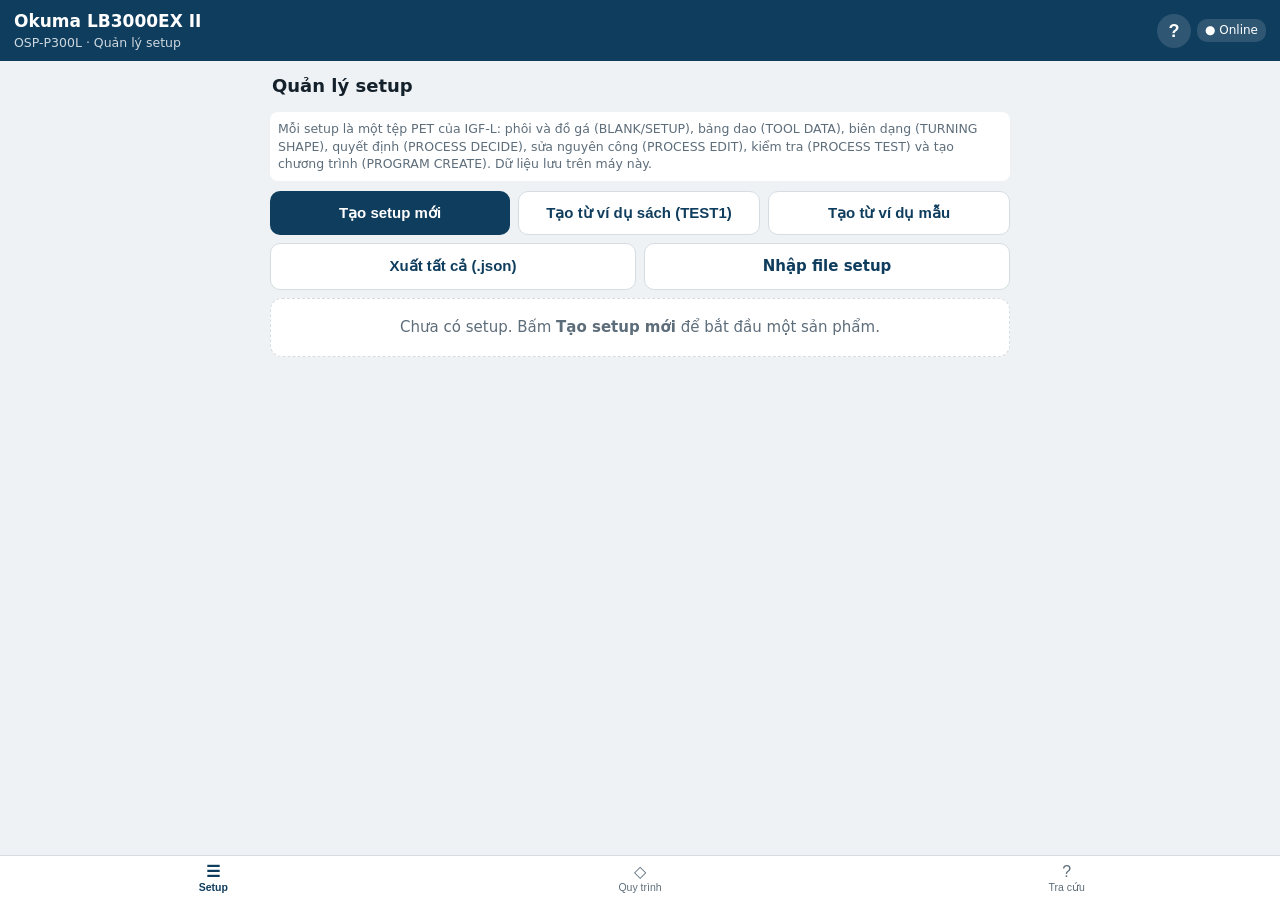
<file: index.html>
<!doctype html>
<html lang="vi">
<head>
<meta charset="utf-8">
<meta name="viewport" content="width=device-width,initial-scale=1,viewport-fit=cover">
<meta name="theme-color" content="#0f3d5e">
<meta name="description" content="Lập trình CNC cho máy tiện Okuma LB3000EX II – OSP-P300L, quy trình IGF: thiết lập, phôi, biên dạng, nguyên công, mô phỏng, xuất mã">
<link rel="manifest" href="./manifest.webmanifest">
<link rel="icon" href="./icon.svg" type="image/svg+xml">
<link rel="apple-touch-icon" href="./icon-192.png">
<title>Okuma LB3000EX II – Lập trình CNC</title>
<link rel="stylesheet" href="./style.css">
</head>
<body>
<header class="bar">
  <div class="ttl"><b id="headTitle">Okuma LB3000EX II</b><small id="headSub">OSP-P300L · Quản lý setup</small></div>
  <div class="baracts">
    <button type="button" id="btnSupport" class="helpbtn" aria-label="Hỗ trợ">?</button>
    <span id="netState" class="pill">●</span>
  </div>
</header>

<main>
  <section id="v-setup" class="view on">
    <div class="rowh"><h2>Quản lý setup</h2><span id="setupCount" class="muted"></span></div>
    <p class="hint">Mỗi setup là một tệp PET của IGF-L: phôi và đồ gá (BLANK/SETUP), bảng dao (TOOL DATA), biên dạng (TURNING SHAPE), quyết định (PROCESS DECIDE), sửa nguyên công (PROCESS EDIT), kiểm tra (PROCESS TEST) và tạo chương trình (PROGRAM CREATE). Dữ liệu lưu trên máy này.</p>
    <div class="btns">
      <button type="button" id="setupNew" class="b1">Tạo setup mới</button>
      <button type="button" id="setupTest1" class="b2">Tạo từ ví dụ sách (TEST1)</button>
      <button type="button" id="setupSample" class="b2">Tạo từ ví dụ mẫu</button>
    </div>
    <div class="btns">
      <button type="button" id="setupExportAll" class="b2">Xuất tất cả (.json)</button>
      <label class="b2 file">Nhập file setup<input id="setupImport" type="file" accept=".json,application/json"></label>
    </div>
    <div id="setupEmpty" class="empty">Chưa có setup. Bấm <b>Tạo setup mới</b> để bắt đầu một sản phẩm.</div>
    <ul id="setupList" class="ops"></ul>
  </section>

  <section id="v-flow" class="view">
    <div class="rowh"><h2 id="flowName">Quy trình IGF</h2><button type="button" id="flowToSetup" class="b2">Danh sách</button></div>
    <div id="flowEmpty" class="empty">Chưa mở setup. Vào <b>Setup</b> để tạo mới, mở hoặc sao chép một sản phẩm.</div>
    <div id="flowWork" hidden>
      <div class="igfsteps" id="flowSteps"></div>
      <div class="btns flownav">
        <button type="button" id="flowBack" class="b2">← Trước</button>
        <button type="button" id="flowNext" class="b1">Tiếp →</button>
      </div>
      <div id="igfRoot"></div>
    </div>
  </section>

  <section id="v-help" class="view">
    <h2>Tra cứu mã OSP-P300L</h2>
    <div id="helpBody"></div>
  </section>
</main>

<nav class="tabs">
  <button type="button" data-v="v-setup" class="on"><i>☰</i>Setup</button>
  <button type="button" data-v="v-flow"><i>◇</i>Quy trình</button>
  <button type="button" data-v="v-help"><i>?</i>Tra cứu</button>
</nav>

<button id="fab" class="fab" aria-label="Thêm nguyên công" hidden>＋</button>

<div id="sheet" class="sheet" hidden>
  <div class="sheetin">
    <div class="sheeth"><b id="sheetTitle">Thêm nguyên công</b><button id="sheetClose" aria-label="Đóng">✕</button></div>
    <div id="sheetBody"></div>
  </div>
</div>
<div id="support" class="sheet" hidden>
  <div class="sheetin" id="supportIn">
    <div class="sheeth"><b>Hỗ trợ</b><button type="button" id="supportClose" aria-label="Đóng">✕</button></div>
    <div id="warnTop" class="danger">
      ⚠ <b>BẮT BUỘC:</b> chương trình phải được kiểm tra bằng <b>chạy thử không phôi (dry run)</b>, override thấp, từng block (single block) hoặc <b>mô phỏng trên máy</b> trước khi cắt. Ứng dụng chỉ hỗ trợ soạn thảo – người vận hành chịu trách nhiệm kiểm tra.
    </div>
    <div id="offlineGet" class="offlineget">
      <b class="offh">Chạy không cần mạng</b>
      <div id="offlineBtns">
        <a class="offdl" id="btnOfflineHtml" href="./download/okuma-app-offline.html" download="okuma-app-offline.html">Tải bản chạy offline</a>
        <a class="offzip" id="btnOfflineZip" href="./download/okuma-app-offline.zip" download="okuma-app-offline.zip">Tải gói zip</a>
        <p class="small">Một tệp HTML: mở trực tiếp, không cần mạng và không cần máy chủ. Dữ liệu vẫn lưu trong trình duyệt của máy này.
        <b>Android:</b> tải về, rồi mở bằng Chrome hoặc trình quản lý tệp.
        <b>iPhone:</b> nếu Safari mở luôn trang, bấm Chia sẻ → Lưu vào Tệp, rồi mở tệp đó bằng Safari.
        <b>Windows/Mac:</b> nháy đúp tệp HTML.
        Bản đã <b>thêm vào màn hình chính</b> (Add to Home Screen) cũng chạy offline sau lần mở đầu.</p>
      </div>
    </div>
    <h3>Quy trình IGF-L (7 bước trong tệp PET)</h3>
    <p class="small">Sách hướng dẫn LE32-239-R1 (5/2023) và sách tham chiếu LE32-238-R1 (8/2023). Số trang là trang in.</p>
    <ol class="guide">
      <li><b>Phôi và đồ gá</b> (BLANK/SETUP) — vật liệu, ROUND BAR / FREE / UNIFORM STOCK, OD, LENGTH, BLANK ID, mốc Z, G50; tờ 1 SPINDLE (kẹp, chấu); tờ CENTER. LE32-239 P-17–19, LE32-238 P-84–95.</li>
      <li><b>Bảng dao</b> (TOOL DATA) — loại dao, TOOL ANGLE, EDGE ANGLE, PROCESS KIND, T No., OFFSET No. Ví dụ sách: T1 thô 80°/5, T2 tinh 55°/3. LE32-239 P-13.</li>
      <li><b>Biên dạng tiện</b> (TURNING SHAPE) — Studio v32: phôi, NGOÀI và LỖ TRONG, 2D/3D. Nút ĐƯA VÀO OSP ghi vào quy trình. LE32-239 P-20–38, LE32-238 P-96.</li>
      <li><b>Quyết định</b> (PROCESS DECIDE) — PATTERN rồi F7 EXECUTE. Sửa MACHINING TYPE, dao TOOL DATA, đoạn phần tử (SHAPE SELECT) và hướng cắt ← Z− / → Z+ / ↓ X− / ↑ X+. LE32-239 P-39–44, LE32-238 P-170 và P-256.</li>
      <li><b>Sửa nguyên công</b> (PROCESS EDIT) — chèn, xóa, đảo, sao chép, sửa chế độ cắt. LE32-239 P-45–46, LE32-238 P-210.</li>
      <li><b>Kiểm tra</b> (PROCESS TEST) — chạy hoạt hình đường dao. LE32-239 P-47–48, LE32-238 P-201.</li>
      <li><b>Tạo chương trình</b> (PROGRAM CREATE) — FILE NAME (16 ký tự), DDT FILE, PROGRAM NAME (O + 8 ký tự), rồi tải .MIN. LE32-239 P-49–50, LE32-238 P-299.</li>
    </ol>
    <p class="small">Màn Quản lý setup tương ứng thao tác tệp: F3 NEW FILE, F2 EDIT, F5 COPY, F6 RENAME, F7 DELETE (LE32-239 P-14–16). Dao đăng ký trên NC trước khi mở tệp (mục 3-2). Ụ tiến/lùi là nguyên công TS ADVANCE / TS RETRACT (LE32-238 P-368).</p>
  </div>
</div>
<div id="toast" class="toast"></div>
<script src="./gen.js"></script>
<script src="./sim3d.js"></script>
<script src="./ui.js"></script>
</body>
</html>
</file>
<file: style.css>
:root{--bg:#eef2f5;--card:#fff;--ink:#14212b;--mut:#5d6d7a;--pri:#0f3d5e;--acc:#e8750a;--red:#c62828;--ok:#2e7d32;--line:#d5dde3}
*{box-sizing:border-box}
html,body{margin:0;background:var(--bg);color:var(--ink);font:15px/1.4 system-ui,-apple-system,"Segoe UI",Roboto,sans-serif;-webkit-text-size-adjust:100%}
html{scroll-padding-top:64px;scroll-padding-bottom:72px}
.bar{position:sticky;top:0;z-index:5;background:var(--pri);color:#fff;display:flex;align-items:center;justify-content:space-between;gap:8px;padding:10px 14px;padding-top:max(10px,env(safe-area-inset-top))}
.ttl{min-width:0;flex:1}
.ttl b{display:block;font-size:17px;max-width:100%;overflow:hidden;text-overflow:ellipsis;white-space:nowrap}.ttl small{opacity:.8;display:block;max-width:100%;overflow:hidden;text-overflow:ellipsis;white-space:nowrap}
.baracts{display:flex;align-items:center;gap:6px;flex:0 0 auto}
.helpbtn{width:34px;height:34px;border:0;border-radius:17px;background:#ffffff22;color:#fff;font-size:18px;font-weight:700;line-height:34px;padding:0}
.pill{font-size:12px;padding:3px 8px;border-radius:10px;background:#ffffff22}
.danger{background:#fff3e0;border-left:5px solid var(--red);color:#5a1a00;padding:8px 36px 8px 10px;margin:8px;border-radius:8px;position:relative;font-size:13.5px}
.danger.slim{margin:6px 0 10px;padding-right:10px}
.danger.mini{padding-right:10px}
.saferemind{margin:6px 0 8px;padding:6px 8px;border-radius:8px;background:#fff3e0;border-left:4px solid var(--red);color:#5a1a00;font-size:12.5px}
#support .danger{margin:0 0 10px;padding-right:10px}
#support .offlineget{margin:0 0 12px}
.guide{margin:0 0 8px;padding-left:18px}
.guide li{margin:5px 0}
main{padding:0 10px 90px}
.view{display:none}.view.on{display:block}
h2{font-size:18px;margin:12px 2px 8px}h3{margin:18px 2px 8px;font-size:16px}
.rowh{display:flex;align-items:center;justify-content:space-between;gap:8px}
.muted{color:var(--mut)}.small{font-size:12.5px}
.empty{background:var(--card);border:1px dashed var(--line);border-radius:12px;padding:18px;text-align:center;color:var(--mut)}
.ops{list-style:none;margin:0;padding:0}
.op{background:var(--card);border-radius:12px;margin:8px 0;padding:10px 10px 8px;box-shadow:0 1px 2px #0001;border-left:5px solid var(--pri)}
.op.off{opacity:.5}.op.err{border-left-color:var(--red)}.op.wrn{border-left-color:var(--acc)}
.op.tail{border-left-color:#6a1b9a}
.oph{display:flex;gap:8px;align-items:flex-start}
.opn{min-width:26px;height:26px;border-radius:13px;background:var(--pri);color:#fff;display:flex;align-items:center;justify-content:center;font-size:13px}
.opt{flex:1}.opt b{display:block}.opt small{color:var(--mut)}
.opw{font-size:12.5px;margin:6px 0 0;padding:0;list-style:none}
.opw li{padding:2px 0}.opw .err{color:var(--red)}.opw .warn{color:#a04b00}.opw .info{color:var(--mut)}
.opb{display:flex;gap:6px;margin-top:8px;flex-wrap:wrap}
.opb button{flex:1;min-width:44px;border:1px solid var(--line);background:#f7f9fa;border-radius:8px;padding:7px 4px;font-size:14px}
.tstate{font-size:11.5px;padding:1px 6px;border-radius:8px;background:#f3e5f5;color:#6a1b9a;margin-left:4px}
.fab{position:fixed;right:18px;bottom:84px;width:58px;height:58px;border-radius:29px;border:0;background:var(--acc);color:#fff;font-size:30px;box-shadow:0 3px 8px #0004;z-index:6}
.sumwarn{margin:10px 0}
.tabs{position:fixed;bottom:0;left:0;right:0;display:flex;background:#fff;border-top:1px solid var(--line);padding-bottom:env(safe-area-inset-bottom);z-index:7}
.tabs button{flex:1;border:0;background:none;padding:6px 0 7px;font-size:10.5px;color:var(--mut)}
.tabs button i{display:block;font-style:normal;font-size:16px}
.tabs button.on{color:var(--pri);font-weight:600}
.form{background:var(--card);border-radius:12px;padding:10px}
.fld{display:block;margin:0 0 10px}
.fld>span{display:block;font-size:13px;color:var(--mut);margin-bottom:3px}
.fld input,.fld select,.fld textarea{width:100%;font-size:16px;padding:9px 10px;border:1px solid var(--line);border-radius:8px;background:#fff;color:var(--ink)}
.fld textarea{min-height:110px;font-family:ui-monospace,Menlo,Consolas,monospace}
.chk{display:flex;gap:10px;align-items:center;margin:4px 0 12px;font-size:14.5px}
.chk input{width:22px;height:22px}
.grid2{display:grid;grid-template-columns:1fr 1fr;gap:0 10px}
.pts{width:100%;border-collapse:collapse;font-size:14px}
.pts th{font-size:12px;color:var(--mut);font-weight:500;text-align:left}
.pts td{padding:2px}
.pts input,.pts select{width:100%;font-size:15px;padding:7px 5px;border:1px solid var(--line);border-radius:6px}
.pts button{border:0;background:#fde;border-radius:6px;padding:7px 9px}
.btns{display:flex;gap:8px;flex-wrap:wrap;margin:8px 0}
.btns.sticky{position:sticky;top:58px;z-index:3;background:var(--bg);padding:4px 0}
.b1,.b2{flex:1;min-width:30%;border:0;border-radius:10px;padding:12px 8px;font-size:15px;font-weight:600;text-align:center}
.b1{background:var(--pri);color:#fff}.b2{background:#fff;color:var(--pri);border:1px solid var(--line)}
.b2.red{color:var(--red)}
.file input{display:none}
.fname{display:flex;align-items:center;gap:6px;margin:6px 0}
.fname label{flex:1;display:flex;gap:6px;align-items:center;font-size:14px}
.fname input{flex:1;font-size:16px;padding:8px;border:1px solid var(--line);border-radius:8px}
.code{background:#0d1b24;color:#d7e7f1;border-radius:10px;padding:10px;font:12.5px/1.45 ui-monospace,Menlo,Consolas,monospace;white-space:pre;overflow:auto;max-height:none;counter-reset:ln}
.code .ln{display:block}
.code .ln:before{counter-increment:ln;content:counter(ln);display:inline-block;width:3.2em;color:#5b7385;text-align:right;margin-right:10px}
.code .cmt{color:#8fbf8f}.code .hl{background:#e8750a33}.code .nat{color:#ffcc66}.code .tl{color:#7fd3ff;font-weight:700}
.wlist{list-style:none;padding:0;margin:0 0 10px;font-size:13px}
.wlist li{background:#fff;border-radius:8px;padding:6px 8px;margin:4px 0;border-left:4px solid var(--acc)}
.wlist li.err{border-left-color:var(--red)}.wlist li.info{border-left-color:#90a4ae}
.cvwrap{background:#fff;border-radius:12px;padding:6px;margin:8px 0}
.cvt{font-size:12.5px;color:var(--mut);margin:2px 4px 4px}
canvas{width:100%;height:auto;display:block;touch-action:manipulation}
#prevSel{max-width:55%;font-size:14px;padding:6px;border-radius:8px;border:1px solid var(--line)}
.legend{display:flex;flex-wrap:wrap;gap:6px;font-size:12px}
.lg{padding:2px 8px;border-radius:8px;background:#fff}
.lg:before{content:"";display:inline-block;width:12px;height:3px;margin-right:5px;vertical-align:middle}
.lg.p:before{background:#1565c0}.lg.r:before{background:#9aa9b5}.lg.c:before{background:#c62828}.lg.h:before{background:#e8750a}.lg.t:before{background:#6a1b9a}.lg.f:before{background:#2e7d32}
.sheet{position:fixed;inset:0;background:#0007;z-index:20;display:flex;align-items:flex-end}
.sheet[hidden]{display:none}
.sheetin{background:var(--bg);width:100%;max-height:92vh;overflow:auto;border-radius:16px 16px 0 0;padding:0 12px 24px}
.sheeth{position:sticky;top:0;background:var(--bg);display:flex;justify-content:space-between;align-items:center;padding:12px 2px;z-index:2;border-bottom:1px solid var(--line)}
.sheeth b{font-size:17px}.sheeth button{border:0;background:#fff;border-radius:16px;width:34px;height:34px;font-size:16px}
.grp{font-size:13px;color:var(--mut);margin:14px 2px 6px;text-transform:uppercase;letter-spacing:.04em}
.typegrid{display:grid;grid-template-columns:1fr 1fr;gap:8px}
.typebtn{background:#fff;border:1px solid var(--line);border-radius:12px;padding:12px 8px;text-align:left;font-size:14px;min-height:62px}
.typebtn i{font-style:normal;font-size:20px;display:block;color:var(--pri)}
.hint{font-size:12.5px;color:var(--mut);background:#fff;border-radius:8px;padding:8px;margin:6px 0 10px}
.toast{position:fixed;left:50%;bottom:90px;transform:translateX(-50%);background:#222;color:#fff;padding:9px 16px;border-radius:20px;font-size:14px;opacity:0;transition:.25s;pointer-events:none;z-index:30}
.toast.on{opacity:.95}
.htab{width:100%;border-collapse:collapse;background:#fff;border-radius:10px;overflow:hidden;font-size:13px;margin-bottom:12px}
.htab td,.htab th{border-bottom:1px solid var(--line);padding:6px;vertical-align:top;text-align:left}
.htab code{font-weight:700;color:var(--pri);white-space:nowrap}
.bd{font-size:11px;padding:1px 6px;border-radius:8px;white-space:nowrap}
.bd.v{background:#e8f5e9;color:var(--ok)}.bd.f{background:#fff8e1;color:#8d6e00}.bd.u{background:#ffebee;color:var(--red)}
@media (min-width:760px){main{max-width:760px;margin:0 auto}.typegrid{grid-template-columns:1fr 1fr 1fr}}
.wdet{background:#fff;border-radius:10px;padding:8px 10px;margin:8px 0;font-size:14px}.wdet summary{font-weight:600;color:#a04b00}
.v32frame{display:block;width:100%;height:min(640px,calc(100vh - 210px));min-height:420px;border:0;border-radius:12px;background:#15171b;margin:0 0 8px}
.igfsteps{display:flex;gap:3px;margin:4px 0 8px;overflow-x:auto}
.igfsteps button{flex:1 0 46px;border:1px solid var(--line);background:#fff;border-radius:8px;padding:6px 2px;font-size:9px;line-height:1.15;color:var(--mut)}
.igfsteps button.on{background:var(--pri);color:#fff;border-color:var(--pri);font-weight:600}
.igfsteps button.ok{box-shadow:inset 0 -3px 0 var(--ok)}
.igfsteps button.on.ok{box-shadow:inset 0 -3px 0 #9be7a0}
.flownav{margin-top:0}
.flownav .b1,.flownav .b2{padding:10px 8px}
.setupcard{display:flex;gap:8px;align-items:flex-start}
.setupcard canvas.thumb{width:96px;height:56px;border-radius:8px;flex:0 0 auto;background:#e7eef4}
.setupmeta{flex:1;min-width:0}
.setupmeta b{display:block}
.setupacts{display:flex;flex-wrap:wrap;gap:4px;margin-top:6px}
.setupacts button{border:1px solid var(--line);background:#f7f9fa;border-radius:8px;padding:6px 8px;font-size:12px}
.setupcard.on{box-shadow:inset 0 0 0 2px var(--pri)}
button:disabled{opacity:.4}
.op.sim{outline:2px solid var(--acc)}
.simbar{display:flex;gap:6px;flex-wrap:wrap;margin:6px 0}
.simbar button{flex:1;min-width:64px}
#simViewBar,#prevViewBar{scroll-margin-top:64px}
.b2.on{background:var(--pri);color:#fff;border-color:var(--pri)}
#cvSim,#cvSim3d,#cvSide,#cvPrev3d{width:100%;display:block}
#cvSim3d,#cvPrev3d{height:220px;background:#e7eef4;border-radius:8px;touch-action:none;overscroll-behavior:contain;cursor:grab}
.simstage{display:flex;flex-direction:column}
.simviews{min-height:0}
.simviews .cvwrap{margin:4px 0;padding:4px}
.simdock{flex:0 0 auto;position:static;background:#fff;border:1px solid var(--line);border-radius:12px;padding:4px 6px 2px;margin:4px 0 6px;box-shadow:0 1px 4px #00000018;scroll-margin-bottom:72px}
.simdock .simbar{margin:2px 0}
.simdock .simbar button{padding:7px 2px;font-size:13.5px;min-width:0}
.simdockrow{display:flex;align-items:center;gap:8px;margin:1px 0;font-size:12.5px}
.simdockrow input[type=range]{flex:1;min-width:0}
.simdock .chips{padding:1px 0 2px}
.simdock .small{margin:1px 0 2px}
.c3panel{background:#fff;border:1px solid var(--line);border-radius:10px;padding:8px 10px;margin:6px 0}
.c3panel summary{font-weight:600;cursor:pointer}
.c3panel .crow{display:flex;align-items:center;justify-content:space-between;gap:8px;margin:6px 0;font-size:14px}
.c3panel input[type=color]{width:52px;height:34px;border:1px solid var(--line);border-radius:8px;padding:2px;background:#fff}
.c3presets button{min-width:0;padding:8px 4px;font-size:13px}
.chips{display:flex;gap:6px;overflow:auto;padding:2px 0 8px}
.chips button{flex:0 0 auto;border:1px solid var(--line);background:#fff;border-radius:14px;padding:6px 10px;font-size:12px;color:var(--ink)}
.chips button.on{background:var(--acc);color:#fff;border-color:var(--acc);font-weight:600}
.chips button.off{opacity:.45}
.gateok{background:#e8f5e9;border-left-color:var(--ok);color:#1b5e20}
#igfCode{max-height:420px}
.el{background:#fff;border:1px solid var(--line);border-radius:10px;padding:8px;margin:8px 0}
.elh{display:flex;justify-content:space-between;align-items:center;margin-bottom:6px}
.elh button{border:0;background:#fde;border-radius:8px;padding:6px 10px}
.igfadd{margin-top:8px}
.igfadd .typebtn{min-height:48px;font-size:13px}
.offlineget{background:#fff;border:1px solid var(--line);border-left:5px solid var(--acc);border-radius:12px;margin:8px;padding:10px 12px;box-shadow:0 1px 2px #0001}
.offlineget .offh{display:block;margin:0 0 8px;font-size:15px}
.offlineget .offdl{display:block;background:var(--acc);color:#fff;text-decoration:none;text-align:center;font-weight:700;font-size:16px;padding:12px 10px;border-radius:10px}
.offlineget .offzip{display:block;margin-top:8px;background:#fff;color:var(--pri);border:1px solid var(--line);text-decoration:none;text-align:center;font-weight:700;font-size:15px;padding:10px 8px;border-radius:10px}
.offlineget p{margin:8px 0 0;color:#3d4d59}
.offlineget .offnow{background:#e8f5e9;color:#1b5e20;border-radius:8px;padding:6px 8px;margin:0 0 8px;font-size:13px}
.pdcv{display:block;width:100%;height:240px;background:#f4f7fa;border-radius:10px;touch-action:manipulation;margin:8px 0}
.pdcard{border:1px solid var(--line);border-radius:12px;padding:8px;margin:8px 0;background:#fff}
.pdcard.on{border-color:var(--acc);box-shadow:0 0 0 1px var(--acc)}
.pdadd{display:flex;gap:8px;align-items:center}
.pdadd select{flex:1;min-width:0;font-size:16px;padding:9px 10px;border:1px solid var(--line);border-radius:8px;background:#fff}
.pdcard .warn{color:#a04b00;font-size:12.5px;margin:4px 0}
</file>
